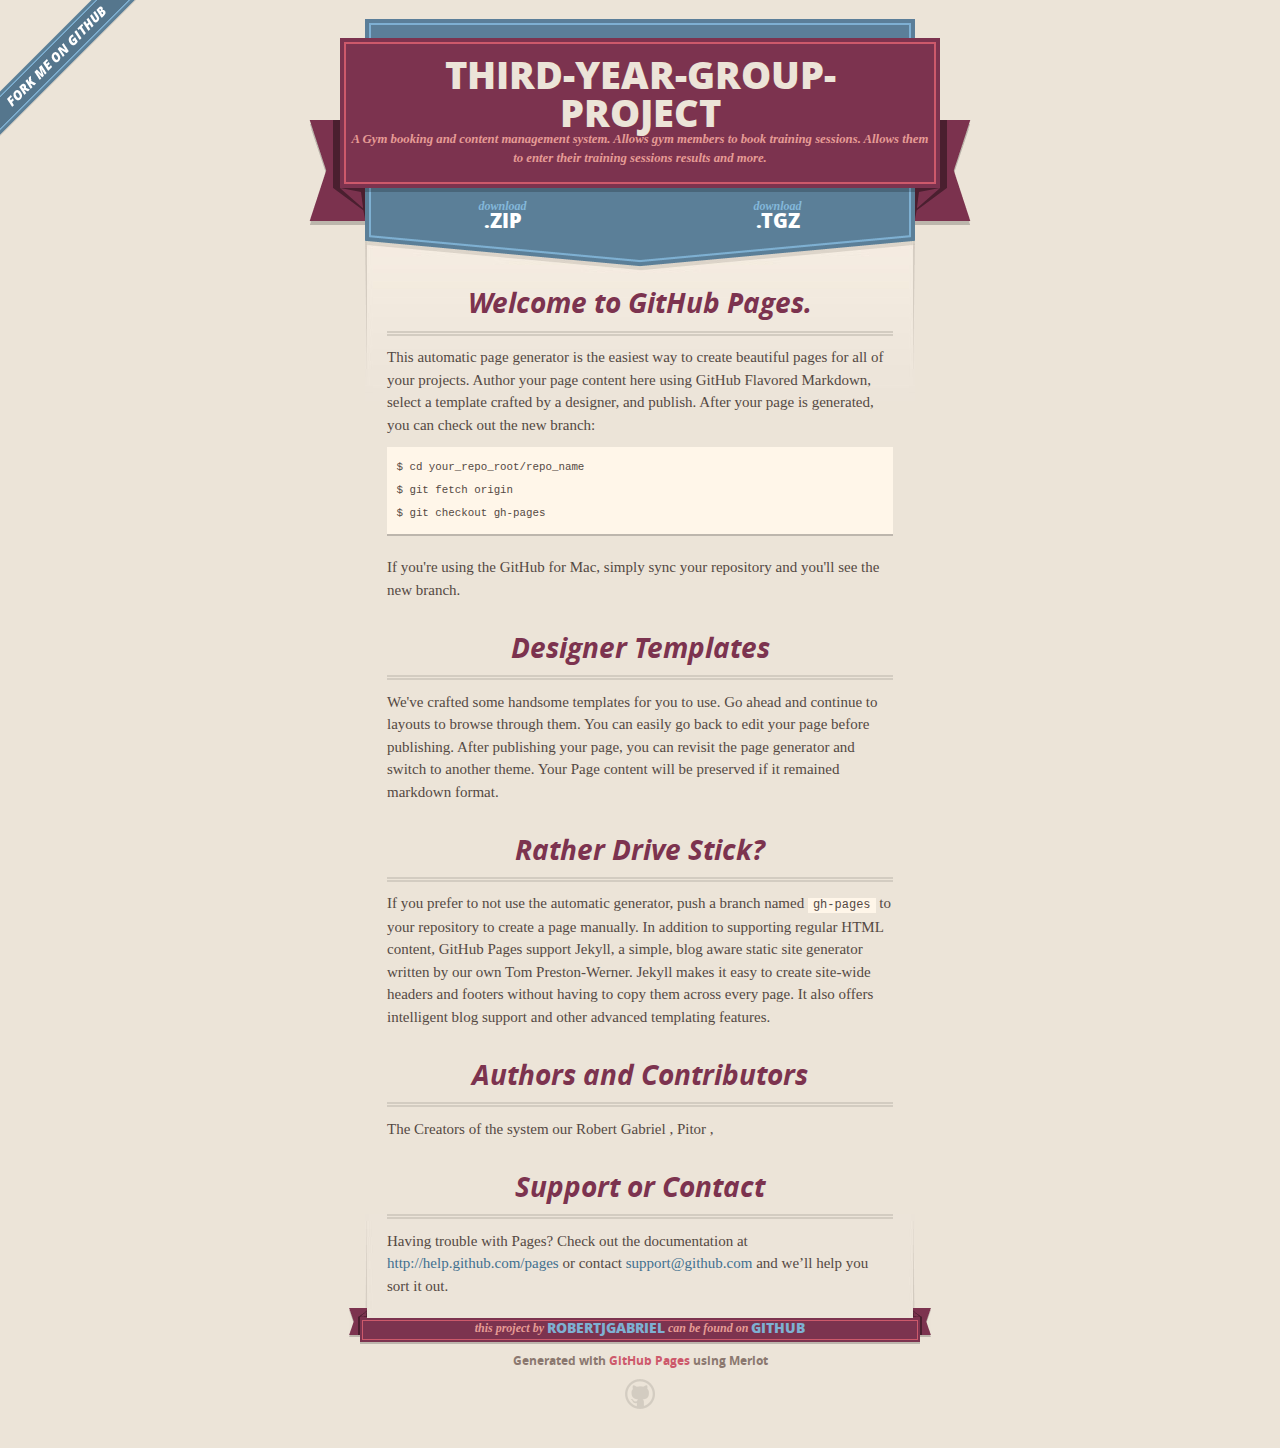
<file: index.html>
<!DOCTYPE html>
<html>
  <head>
    <meta charset='utf-8'>
    <meta http-equiv="X-UA-Compatible" content="chrome=1">
    <meta name="viewport" content="width=640">

    <link rel="stylesheet" href="stylesheets/core.css" media="screen">
    <link rel="stylesheet" href="stylesheets/mobile.css" media="handheld, only screen and (max-device-width:640px)">
    <link rel="stylesheet" href="stylesheets/pygment_trac.css">

    <script type="text/javascript" src="javascripts/modernizr.js"></script>
    <script type="text/javascript" src="https://ajax.googleapis.com/ajax/libs/jquery/1.7.1/jquery.min.js"></script>
    <script type="text/javascript" src="javascripts/headsmart.min.js"></script>
    <script type="text/javascript">
      $(document).ready(function () {
        $('#main_content').headsmart()
      })
    </script>
    <title>Third-year-group-project by RobertJGabriel</title>
  </head>

  <body>
    <a id="forkme_banner" href="https://github.com/RobertJGabriel/Third-Year-Group-Project">View on GitHub</a>
    <div class="shell">

      <header>
        <span class="ribbon-outer">
          <span class="ribbon-inner">
            <h1>Third-year-group-project</h1>
            <h2>A Gym booking and content management system. Allows gym members to book training sessions. Allows them to enter their training sessions results and more.</h2>
          </span>
          <span class="left-tail"></span>
          <span class="right-tail"></span>
        </span>
      </header>

      <section id="downloads">
        <span class="inner">
          <a href="https://github.com/RobertJGabriel/Third-Year-Group-Project/zipball/master" class="zip"><em>download</em> .ZIP</a><a href="https://github.com/RobertJGabriel/Third-Year-Group-Project/tarball/master" class="tgz"><em>download</em> .TGZ</a>
        </span>
      </section>


      <span class="banner-fix"></span>


      <section id="main_content">
        <h3>
<a name="welcome-to-github-pages" class="anchor" href="#welcome-to-github-pages"><span class="octicon octicon-link"></span></a>Welcome to GitHub Pages.</h3>

<p>This automatic page generator is the easiest way to create beautiful pages for all of your projects. Author your page content here using GitHub Flavored Markdown, select a template crafted by a designer, and publish. After your page is generated, you can check out the new branch:</p>

<pre><code>$ cd your_repo_root/repo_name
$ git fetch origin
$ git checkout gh-pages
</code></pre>

<p>If you're using the GitHub for Mac, simply sync your repository and you'll see the new branch.</p>

<h3>
<a name="designer-templates" class="anchor" href="#designer-templates"><span class="octicon octicon-link"></span></a>Designer Templates</h3>

<p>We've crafted some handsome templates for you to use. Go ahead and continue to layouts to browse through them. You can easily go back to edit your page before publishing. After publishing your page, you can revisit the page generator and switch to another theme. Your Page content will be preserved if it remained markdown format.</p>

<h3>
<a name="rather-drive-stick" class="anchor" href="#rather-drive-stick"><span class="octicon octicon-link"></span></a>Rather Drive Stick?</h3>

<p>If you prefer to not use the automatic generator, push a branch named <code>gh-pages</code> to your repository to create a page manually. In addition to supporting regular HTML content, GitHub Pages support Jekyll, a simple, blog aware static site generator written by our own Tom Preston-Werner. Jekyll makes it easy to create site-wide headers and footers without having to copy them across every page. It also offers intelligent blog support and other advanced templating features.</p>

<h3>
<a name="authors-and-contributors" class="anchor" href="#authors-and-contributors"><span class="octicon octicon-link"></span></a>Authors and Contributors</h3>

<p>The Creators of the system our Robert Gabriel , Pitor ,</p>

<h3>
<a name="support-or-contact" class="anchor" href="#support-or-contact"><span class="octicon octicon-link"></span></a>Support or Contact</h3>

<p>Having trouble with Pages? Check out the documentation at <a href="http://help.github.com/pages">http://help.github.com/pages</a> or contact <a href="mailto:support@github.com">support@github.com</a> and we’ll help you sort it out.</p>
      </section>

      <footer>
        <span class="ribbon-outer">
          <span class="ribbon-inner">
            <p>this project by <a href="https://github.com/RobertJGabriel">RobertJGabriel</a> can be found on <a href="https://github.com/RobertJGabriel/Third-Year-Group-Project">GitHub</a></p>
          </span>
          <span class="left-tail"></span>
          <span class="right-tail"></span>
        </span>
        <p>Generated with <a href="http://pages.github.com">GitHub Pages</a> using Merlot</p>
        <span class="octocat"></span>
      </footer>

    </div>

    
  </body>
</html>
</file>
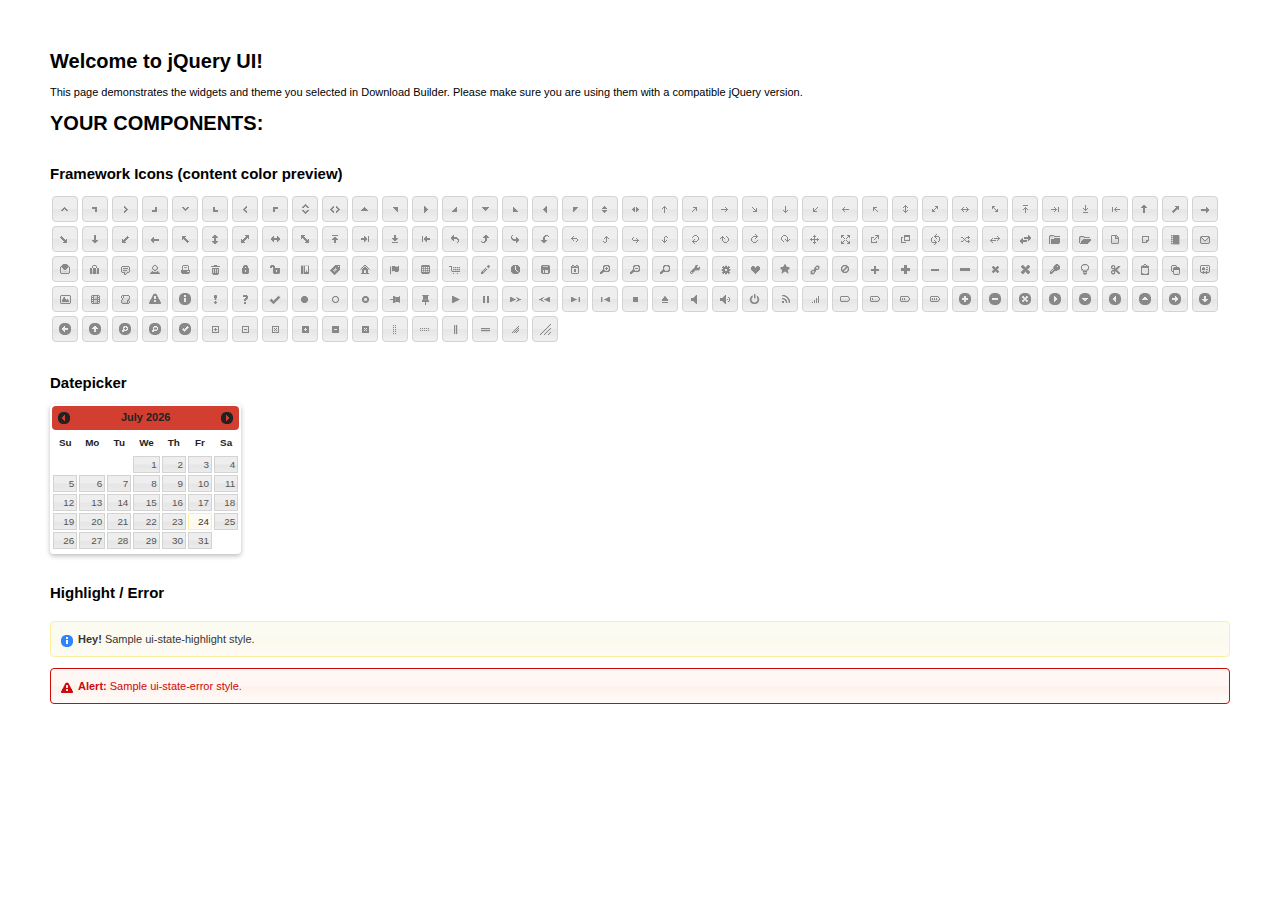
<file: assests/javascript/jqueryui/index.html>
<!doctype html>
<html lang="us">
<head>
	<meta charset="utf-8">
	<title>jQuery UI Example Page</title>
	<link href="jquery-ui.css" rel="stylesheet">
	<style>
	body{
		font: 62.5% "Trebuchet MS", sans-serif;
		margin: 50px;
	}
	.demoHeaders {
		margin-top: 2em;
	}
	#dialog-link {
		padding: .4em 1em .4em 20px;
		text-decoration: none;
		position: relative;
	}
	#dialog-link span.ui-icon {
		margin: 0 5px 0 0;
		position: absolute;
		left: .2em;
		top: 50%;
		margin-top: -8px;
	}
	#icons {
		margin: 0;
		padding: 0;
	}
	#icons li {
		margin: 2px;
		position: relative;
		padding: 4px 0;
		cursor: pointer;
		float: left;
		list-style: none;
	}
	#icons span.ui-icon {
		float: left;
		margin: 0 4px;
	}
	.fakewindowcontain .ui-widget-overlay {
		position: absolute;
	}
	select {
		width: 200px;
	}
	</style>
</head>
<body>

<h1>Welcome to jQuery UI!</h1>

<div class="ui-widget">
	<p>This page demonstrates the widgets and theme you selected in Download Builder. Please make sure you are using them with a compatible jQuery version.</p>
</div>

<h1>YOUR COMPONENTS:</h1>












<h2 class="demoHeaders">Framework Icons (content color preview)</h2>
<ul id="icons" class="ui-widget ui-helper-clearfix">
	<li class="ui-state-default ui-corner-all" title=".ui-icon-carat-1-n"><span class="ui-icon ui-icon-carat-1-n"></span></li>
	<li class="ui-state-default ui-corner-all" title=".ui-icon-carat-1-ne"><span class="ui-icon ui-icon-carat-1-ne"></span></li>
	<li class="ui-state-default ui-corner-all" title=".ui-icon-carat-1-e"><span class="ui-icon ui-icon-carat-1-e"></span></li>
	<li class="ui-state-default ui-corner-all" title=".ui-icon-carat-1-se"><span class="ui-icon ui-icon-carat-1-se"></span></li>
	<li class="ui-state-default ui-corner-all" title=".ui-icon-carat-1-s"><span class="ui-icon ui-icon-carat-1-s"></span></li>
	<li class="ui-state-default ui-corner-all" title=".ui-icon-carat-1-sw"><span class="ui-icon ui-icon-carat-1-sw"></span></li>
	<li class="ui-state-default ui-corner-all" title=".ui-icon-carat-1-w"><span class="ui-icon ui-icon-carat-1-w"></span></li>
	<li class="ui-state-default ui-corner-all" title=".ui-icon-carat-1-nw"><span class="ui-icon ui-icon-carat-1-nw"></span></li>
	<li class="ui-state-default ui-corner-all" title=".ui-icon-carat-2-n-s"><span class="ui-icon ui-icon-carat-2-n-s"></span></li>
	<li class="ui-state-default ui-corner-all" title=".ui-icon-carat-2-e-w"><span class="ui-icon ui-icon-carat-2-e-w"></span></li>
	<li class="ui-state-default ui-corner-all" title=".ui-icon-triangle-1-n"><span class="ui-icon ui-icon-triangle-1-n"></span></li>
	<li class="ui-state-default ui-corner-all" title=".ui-icon-triangle-1-ne"><span class="ui-icon ui-icon-triangle-1-ne"></span></li>
	<li class="ui-state-default ui-corner-all" title=".ui-icon-triangle-1-e"><span class="ui-icon ui-icon-triangle-1-e"></span></li>
	<li class="ui-state-default ui-corner-all" title=".ui-icon-triangle-1-se"><span class="ui-icon ui-icon-triangle-1-se"></span></li>
	<li class="ui-state-default ui-corner-all" title=".ui-icon-triangle-1-s"><span class="ui-icon ui-icon-triangle-1-s"></span></li>
	<li class="ui-state-default ui-corner-all" title=".ui-icon-triangle-1-sw"><span class="ui-icon ui-icon-triangle-1-sw"></span></li>
	<li class="ui-state-default ui-corner-all" title=".ui-icon-triangle-1-w"><span class="ui-icon ui-icon-triangle-1-w"></span></li>
	<li class="ui-state-default ui-corner-all" title=".ui-icon-triangle-1-nw"><span class="ui-icon ui-icon-triangle-1-nw"></span></li>
	<li class="ui-state-default ui-corner-all" title=".ui-icon-triangle-2-n-s"><span class="ui-icon ui-icon-triangle-2-n-s"></span></li>
	<li class="ui-state-default ui-corner-all" title=".ui-icon-triangle-2-e-w"><span class="ui-icon ui-icon-triangle-2-e-w"></span></li>
	<li class="ui-state-default ui-corner-all" title=".ui-icon-arrow-1-n"><span class="ui-icon ui-icon-arrow-1-n"></span></li>
	<li class="ui-state-default ui-corner-all" title=".ui-icon-arrow-1-ne"><span class="ui-icon ui-icon-arrow-1-ne"></span></li>
	<li class="ui-state-default ui-corner-all" title=".ui-icon-arrow-1-e"><span class="ui-icon ui-icon-arrow-1-e"></span></li>
	<li class="ui-state-default ui-corner-all" title=".ui-icon-arrow-1-se"><span class="ui-icon ui-icon-arrow-1-se"></span></li>
	<li class="ui-state-default ui-corner-all" title=".ui-icon-arrow-1-s"><span class="ui-icon ui-icon-arrow-1-s"></span></li>
	<li class="ui-state-default ui-corner-all" title=".ui-icon-arrow-1-sw"><span class="ui-icon ui-icon-arrow-1-sw"></span></li>
	<li class="ui-state-default ui-corner-all" title=".ui-icon-arrow-1-w"><span class="ui-icon ui-icon-arrow-1-w"></span></li>
	<li class="ui-state-default ui-corner-all" title=".ui-icon-arrow-1-nw"><span class="ui-icon ui-icon-arrow-1-nw"></span></li>
	<li class="ui-state-default ui-corner-all" title=".ui-icon-arrow-2-n-s"><span class="ui-icon ui-icon-arrow-2-n-s"></span></li>
	<li class="ui-state-default ui-corner-all" title=".ui-icon-arrow-2-ne-sw"><span class="ui-icon ui-icon-arrow-2-ne-sw"></span></li>
	<li class="ui-state-default ui-corner-all" title=".ui-icon-arrow-2-e-w"><span class="ui-icon ui-icon-arrow-2-e-w"></span></li>
	<li class="ui-state-default ui-corner-all" title=".ui-icon-arrow-2-se-nw"><span class="ui-icon ui-icon-arrow-2-se-nw"></span></li>
	<li class="ui-state-default ui-corner-all" title=".ui-icon-arrowstop-1-n"><span class="ui-icon ui-icon-arrowstop-1-n"></span></li>
	<li class="ui-state-default ui-corner-all" title=".ui-icon-arrowstop-1-e"><span class="ui-icon ui-icon-arrowstop-1-e"></span></li>
	<li class="ui-state-default ui-corner-all" title=".ui-icon-arrowstop-1-s"><span class="ui-icon ui-icon-arrowstop-1-s"></span></li>
	<li class="ui-state-default ui-corner-all" title=".ui-icon-arrowstop-1-w"><span class="ui-icon ui-icon-arrowstop-1-w"></span></li>
	<li class="ui-state-default ui-corner-all" title=".ui-icon-arrowthick-1-n"><span class="ui-icon ui-icon-arrowthick-1-n"></span></li>
	<li class="ui-state-default ui-corner-all" title=".ui-icon-arrowthick-1-ne"><span class="ui-icon ui-icon-arrowthick-1-ne"></span></li>
	<li class="ui-state-default ui-corner-all" title=".ui-icon-arrowthick-1-e"><span class="ui-icon ui-icon-arrowthick-1-e"></span></li>
	<li class="ui-state-default ui-corner-all" title=".ui-icon-arrowthick-1-se"><span class="ui-icon ui-icon-arrowthick-1-se"></span></li>
	<li class="ui-state-default ui-corner-all" title=".ui-icon-arrowthick-1-s"><span class="ui-icon ui-icon-arrowthick-1-s"></span></li>
	<li class="ui-state-default ui-corner-all" title=".ui-icon-arrowthick-1-sw"><span class="ui-icon ui-icon-arrowthick-1-sw"></span></li>
	<li class="ui-state-default ui-corner-all" title=".ui-icon-arrowthick-1-w"><span class="ui-icon ui-icon-arrowthick-1-w"></span></li>
	<li class="ui-state-default ui-corner-all" title=".ui-icon-arrowthick-1-nw"><span class="ui-icon ui-icon-arrowthick-1-nw"></span></li>
	<li class="ui-state-default ui-corner-all" title=".ui-icon-arrowthick-2-n-s"><span class="ui-icon ui-icon-arrowthick-2-n-s"></span></li>
	<li class="ui-state-default ui-corner-all" title=".ui-icon-arrowthick-2-ne-sw"><span class="ui-icon ui-icon-arrowthick-2-ne-sw"></span></li>
	<li class="ui-state-default ui-corner-all" title=".ui-icon-arrowthick-2-e-w"><span class="ui-icon ui-icon-arrowthick-2-e-w"></span></li>
	<li class="ui-state-default ui-corner-all" title=".ui-icon-arrowthick-2-se-nw"><span class="ui-icon ui-icon-arrowthick-2-se-nw"></span></li>
	<li class="ui-state-default ui-corner-all" title=".ui-icon-arrowthickstop-1-n"><span class="ui-icon ui-icon-arrowthickstop-1-n"></span></li>
	<li class="ui-state-default ui-corner-all" title=".ui-icon-arrowthickstop-1-e"><span class="ui-icon ui-icon-arrowthickstop-1-e"></span></li>
	<li class="ui-state-default ui-corner-all" title=".ui-icon-arrowthickstop-1-s"><span class="ui-icon ui-icon-arrowthickstop-1-s"></span></li>
	<li class="ui-state-default ui-corner-all" title=".ui-icon-arrowthickstop-1-w"><span class="ui-icon ui-icon-arrowthickstop-1-w"></span></li>
	<li class="ui-state-default ui-corner-all" title=".ui-icon-arrowreturnthick-1-w"><span class="ui-icon ui-icon-arrowreturnthick-1-w"></span></li>
	<li class="ui-state-default ui-corner-all" title=".ui-icon-arrowreturnthick-1-n"><span class="ui-icon ui-icon-arrowreturnthick-1-n"></span></li>
	<li class="ui-state-default ui-corner-all" title=".ui-icon-arrowreturnthick-1-e"><span class="ui-icon ui-icon-arrowreturnthick-1-e"></span></li>
	<li class="ui-state-default ui-corner-all" title=".ui-icon-arrowreturnthick-1-s"><span class="ui-icon ui-icon-arrowreturnthick-1-s"></span></li>
	<li class="ui-state-default ui-corner-all" title=".ui-icon-arrowreturn-1-w"><span class="ui-icon ui-icon-arrowreturn-1-w"></span></li>
	<li class="ui-state-default ui-corner-all" title=".ui-icon-arrowreturn-1-n"><span class="ui-icon ui-icon-arrowreturn-1-n"></span></li>
	<li class="ui-state-default ui-corner-all" title=".ui-icon-arrowreturn-1-e"><span class="ui-icon ui-icon-arrowreturn-1-e"></span></li>
	<li class="ui-state-default ui-corner-all" title=".ui-icon-arrowreturn-1-s"><span class="ui-icon ui-icon-arrowreturn-1-s"></span></li>
	<li class="ui-state-default ui-corner-all" title=".ui-icon-arrowrefresh-1-w"><span class="ui-icon ui-icon-arrowrefresh-1-w"></span></li>
	<li class="ui-state-default ui-corner-all" title=".ui-icon-arrowrefresh-1-n"><span class="ui-icon ui-icon-arrowrefresh-1-n"></span></li>
	<li class="ui-state-default ui-corner-all" title=".ui-icon-arrowrefresh-1-e"><span class="ui-icon ui-icon-arrowrefresh-1-e"></span></li>
	<li class="ui-state-default ui-corner-all" title=".ui-icon-arrowrefresh-1-s"><span class="ui-icon ui-icon-arrowrefresh-1-s"></span></li>
	<li class="ui-state-default ui-corner-all" title=".ui-icon-arrow-4"><span class="ui-icon ui-icon-arrow-4"></span></li>
	<li class="ui-state-default ui-corner-all" title=".ui-icon-arrow-4-diag"><span class="ui-icon ui-icon-arrow-4-diag"></span></li>
	<li class="ui-state-default ui-corner-all" title=".ui-icon-extlink"><span class="ui-icon ui-icon-extlink"></span></li>
	<li class="ui-state-default ui-corner-all" title=".ui-icon-newwin"><span class="ui-icon ui-icon-newwin"></span></li>
	<li class="ui-state-default ui-corner-all" title=".ui-icon-refresh"><span class="ui-icon ui-icon-refresh"></span></li>
	<li class="ui-state-default ui-corner-all" title=".ui-icon-shuffle"><span class="ui-icon ui-icon-shuffle"></span></li>
	<li class="ui-state-default ui-corner-all" title=".ui-icon-transfer-e-w"><span class="ui-icon ui-icon-transfer-e-w"></span></li>
	<li class="ui-state-default ui-corner-all" title=".ui-icon-transferthick-e-w"><span class="ui-icon ui-icon-transferthick-e-w"></span></li>
	<li class="ui-state-default ui-corner-all" title=".ui-icon-folder-collapsed"><span class="ui-icon ui-icon-folder-collapsed"></span></li>
	<li class="ui-state-default ui-corner-all" title=".ui-icon-folder-open"><span class="ui-icon ui-icon-folder-open"></span></li>
	<li class="ui-state-default ui-corner-all" title=".ui-icon-document"><span class="ui-icon ui-icon-document"></span></li>
	<li class="ui-state-default ui-corner-all" title=".ui-icon-document-b"><span class="ui-icon ui-icon-document-b"></span></li>
	<li class="ui-state-default ui-corner-all" title=".ui-icon-note"><span class="ui-icon ui-icon-note"></span></li>
	<li class="ui-state-default ui-corner-all" title=".ui-icon-mail-closed"><span class="ui-icon ui-icon-mail-closed"></span></li>
	<li class="ui-state-default ui-corner-all" title=".ui-icon-mail-open"><span class="ui-icon ui-icon-mail-open"></span></li>
	<li class="ui-state-default ui-corner-all" title=".ui-icon-suitcase"><span class="ui-icon ui-icon-suitcase"></span></li>
	<li class="ui-state-default ui-corner-all" title=".ui-icon-comment"><span class="ui-icon ui-icon-comment"></span></li>
	<li class="ui-state-default ui-corner-all" title=".ui-icon-person"><span class="ui-icon ui-icon-person"></span></li>
	<li class="ui-state-default ui-corner-all" title=".ui-icon-print"><span class="ui-icon ui-icon-print"></span></li>
	<li class="ui-state-default ui-corner-all" title=".ui-icon-trash"><span class="ui-icon ui-icon-trash"></span></li>
	<li class="ui-state-default ui-corner-all" title=".ui-icon-locked"><span class="ui-icon ui-icon-locked"></span></li>
	<li class="ui-state-default ui-corner-all" title=".ui-icon-unlocked"><span class="ui-icon ui-icon-unlocked"></span></li>
	<li class="ui-state-default ui-corner-all" title=".ui-icon-bookmark"><span class="ui-icon ui-icon-bookmark"></span></li>
	<li class="ui-state-default ui-corner-all" title=".ui-icon-tag"><span class="ui-icon ui-icon-tag"></span></li>
	<li class="ui-state-default ui-corner-all" title=".ui-icon-home"><span class="ui-icon ui-icon-home"></span></li>
	<li class="ui-state-default ui-corner-all" title=".ui-icon-flag"><span class="ui-icon ui-icon-flag"></span></li>
	<li class="ui-state-default ui-corner-all" title=".ui-icon-calculator"><span class="ui-icon ui-icon-calculator"></span></li>
	<li class="ui-state-default ui-corner-all" title=".ui-icon-cart"><span class="ui-icon ui-icon-cart"></span></li>
	<li class="ui-state-default ui-corner-all" title=".ui-icon-pencil"><span class="ui-icon ui-icon-pencil"></span></li>
	<li class="ui-state-default ui-corner-all" title=".ui-icon-clock"><span class="ui-icon ui-icon-clock"></span></li>
	<li class="ui-state-default ui-corner-all" title=".ui-icon-disk"><span class="ui-icon ui-icon-disk"></span></li>
	<li class="ui-state-default ui-corner-all" title=".ui-icon-calendar"><span class="ui-icon ui-icon-calendar"></span></li>
	<li class="ui-state-default ui-corner-all" title=".ui-icon-zoomin"><span class="ui-icon ui-icon-zoomin"></span></li>
	<li class="ui-state-default ui-corner-all" title=".ui-icon-zoomout"><span class="ui-icon ui-icon-zoomout"></span></li>
	<li class="ui-state-default ui-corner-all" title=".ui-icon-search"><span class="ui-icon ui-icon-search"></span></li>
	<li class="ui-state-default ui-corner-all" title=".ui-icon-wrench"><span class="ui-icon ui-icon-wrench"></span></li>
	<li class="ui-state-default ui-corner-all" title=".ui-icon-gear"><span class="ui-icon ui-icon-gear"></span></li>
	<li class="ui-state-default ui-corner-all" title=".ui-icon-heart"><span class="ui-icon ui-icon-heart"></span></li>
	<li class="ui-state-default ui-corner-all" title=".ui-icon-star"><span class="ui-icon ui-icon-star"></span></li>
	<li class="ui-state-default ui-corner-all" title=".ui-icon-link"><span class="ui-icon ui-icon-link"></span></li>
	<li class="ui-state-default ui-corner-all" title=".ui-icon-cancel"><span class="ui-icon ui-icon-cancel"></span></li>
	<li class="ui-state-default ui-corner-all" title=".ui-icon-plus"><span class="ui-icon ui-icon-plus"></span></li>
	<li class="ui-state-default ui-corner-all" title=".ui-icon-plusthick"><span class="ui-icon ui-icon-plusthick"></span></li>
	<li class="ui-state-default ui-corner-all" title=".ui-icon-minus"><span class="ui-icon ui-icon-minus"></span></li>
	<li class="ui-state-default ui-corner-all" title=".ui-icon-minusthick"><span class="ui-icon ui-icon-minusthick"></span></li>
	<li class="ui-state-default ui-corner-all" title=".ui-icon-close"><span class="ui-icon ui-icon-close"></span></li>
	<li class="ui-state-default ui-corner-all" title=".ui-icon-closethick"><span class="ui-icon ui-icon-closethick"></span></li>
	<li class="ui-state-default ui-corner-all" title=".ui-icon-key"><span class="ui-icon ui-icon-key"></span></li>
	<li class="ui-state-default ui-corner-all" title=".ui-icon-lightbulb"><span class="ui-icon ui-icon-lightbulb"></span></li>
	<li class="ui-state-default ui-corner-all" title=".ui-icon-scissors"><span class="ui-icon ui-icon-scissors"></span></li>
	<li class="ui-state-default ui-corner-all" title=".ui-icon-clipboard"><span class="ui-icon ui-icon-clipboard"></span></li>
	<li class="ui-state-default ui-corner-all" title=".ui-icon-copy"><span class="ui-icon ui-icon-copy"></span></li>
	<li class="ui-state-default ui-corner-all" title=".ui-icon-contact"><span class="ui-icon ui-icon-contact"></span></li>
	<li class="ui-state-default ui-corner-all" title=".ui-icon-image"><span class="ui-icon ui-icon-image"></span></li>
	<li class="ui-state-default ui-corner-all" title=".ui-icon-video"><span class="ui-icon ui-icon-video"></span></li>
	<li class="ui-state-default ui-corner-all" title=".ui-icon-script"><span class="ui-icon ui-icon-script"></span></li>
	<li class="ui-state-default ui-corner-all" title=".ui-icon-alert"><span class="ui-icon ui-icon-alert"></span></li>
	<li class="ui-state-default ui-corner-all" title=".ui-icon-info"><span class="ui-icon ui-icon-info"></span></li>
	<li class="ui-state-default ui-corner-all" title=".ui-icon-notice"><span class="ui-icon ui-icon-notice"></span></li>
	<li class="ui-state-default ui-corner-all" title=".ui-icon-help"><span class="ui-icon ui-icon-help"></span></li>
	<li class="ui-state-default ui-corner-all" title=".ui-icon-check"><span class="ui-icon ui-icon-check"></span></li>
	<li class="ui-state-default ui-corner-all" title=".ui-icon-bullet"><span class="ui-icon ui-icon-bullet"></span></li>
	<li class="ui-state-default ui-corner-all" title=".ui-icon-radio-off"><span class="ui-icon ui-icon-radio-off"></span></li>
	<li class="ui-state-default ui-corner-all" title=".ui-icon-radio-on"><span class="ui-icon ui-icon-radio-on"></span></li>
	<li class="ui-state-default ui-corner-all" title=".ui-icon-pin-w"><span class="ui-icon ui-icon-pin-w"></span></li>
	<li class="ui-state-default ui-corner-all" title=".ui-icon-pin-s"><span class="ui-icon ui-icon-pin-s"></span></li>
	<li class="ui-state-default ui-corner-all" title=".ui-icon-play"><span class="ui-icon ui-icon-play"></span></li>
	<li class="ui-state-default ui-corner-all" title=".ui-icon-pause"><span class="ui-icon ui-icon-pause"></span></li>
	<li class="ui-state-default ui-corner-all" title=".ui-icon-seek-next"><span class="ui-icon ui-icon-seek-next"></span></li>
	<li class="ui-state-default ui-corner-all" title=".ui-icon-seek-prev"><span class="ui-icon ui-icon-seek-prev"></span></li>
	<li class="ui-state-default ui-corner-all" title=".ui-icon-seek-end"><span class="ui-icon ui-icon-seek-end"></span></li>
	<li class="ui-state-default ui-corner-all" title=".ui-icon-seek-first"><span class="ui-icon ui-icon-seek-first"></span></li>
	<li class="ui-state-default ui-corner-all" title=".ui-icon-stop"><span class="ui-icon ui-icon-stop"></span></li>
	<li class="ui-state-default ui-corner-all" title=".ui-icon-eject"><span class="ui-icon ui-icon-eject"></span></li>
	<li class="ui-state-default ui-corner-all" title=".ui-icon-volume-off"><span class="ui-icon ui-icon-volume-off"></span></li>
	<li class="ui-state-default ui-corner-all" title=".ui-icon-volume-on"><span class="ui-icon ui-icon-volume-on"></span></li>
	<li class="ui-state-default ui-corner-all" title=".ui-icon-power"><span class="ui-icon ui-icon-power"></span></li>
	<li class="ui-state-default ui-corner-all" title=".ui-icon-signal-diag"><span class="ui-icon ui-icon-signal-diag"></span></li>
	<li class="ui-state-default ui-corner-all" title=".ui-icon-signal"><span class="ui-icon ui-icon-signal"></span></li>
	<li class="ui-state-default ui-corner-all" title=".ui-icon-battery-0"><span class="ui-icon ui-icon-battery-0"></span></li>
	<li class="ui-state-default ui-corner-all" title=".ui-icon-battery-1"><span class="ui-icon ui-icon-battery-1"></span></li>
	<li class="ui-state-default ui-corner-all" title=".ui-icon-battery-2"><span class="ui-icon ui-icon-battery-2"></span></li>
	<li class="ui-state-default ui-corner-all" title=".ui-icon-battery-3"><span class="ui-icon ui-icon-battery-3"></span></li>
	<li class="ui-state-default ui-corner-all" title=".ui-icon-circle-plus"><span class="ui-icon ui-icon-circle-plus"></span></li>
	<li class="ui-state-default ui-corner-all" title=".ui-icon-circle-minus"><span class="ui-icon ui-icon-circle-minus"></span></li>
	<li class="ui-state-default ui-corner-all" title=".ui-icon-circle-close"><span class="ui-icon ui-icon-circle-close"></span></li>
	<li class="ui-state-default ui-corner-all" title=".ui-icon-circle-triangle-e"><span class="ui-icon ui-icon-circle-triangle-e"></span></li>
	<li class="ui-state-default ui-corner-all" title=".ui-icon-circle-triangle-s"><span class="ui-icon ui-icon-circle-triangle-s"></span></li>
	<li class="ui-state-default ui-corner-all" title=".ui-icon-circle-triangle-w"><span class="ui-icon ui-icon-circle-triangle-w"></span></li>
	<li class="ui-state-default ui-corner-all" title=".ui-icon-circle-triangle-n"><span class="ui-icon ui-icon-circle-triangle-n"></span></li>
	<li class="ui-state-default ui-corner-all" title=".ui-icon-circle-arrow-e"><span class="ui-icon ui-icon-circle-arrow-e"></span></li>
	<li class="ui-state-default ui-corner-all" title=".ui-icon-circle-arrow-s"><span class="ui-icon ui-icon-circle-arrow-s"></span></li>
	<li class="ui-state-default ui-corner-all" title=".ui-icon-circle-arrow-w"><span class="ui-icon ui-icon-circle-arrow-w"></span></li>
	<li class="ui-state-default ui-corner-all" title=".ui-icon-circle-arrow-n"><span class="ui-icon ui-icon-circle-arrow-n"></span></li>
	<li class="ui-state-default ui-corner-all" title=".ui-icon-circle-zoomin"><span class="ui-icon ui-icon-circle-zoomin"></span></li>
	<li class="ui-state-default ui-corner-all" title=".ui-icon-circle-zoomout"><span class="ui-icon ui-icon-circle-zoomout"></span></li>
	<li class="ui-state-default ui-corner-all" title=".ui-icon-circle-check"><span class="ui-icon ui-icon-circle-check"></span></li>
	<li class="ui-state-default ui-corner-all" title=".ui-icon-circlesmall-plus"><span class="ui-icon ui-icon-circlesmall-plus"></span></li>
	<li class="ui-state-default ui-corner-all" title=".ui-icon-circlesmall-minus"><span class="ui-icon ui-icon-circlesmall-minus"></span></li>
	<li class="ui-state-default ui-corner-all" title=".ui-icon-circlesmall-close"><span class="ui-icon ui-icon-circlesmall-close"></span></li>
	<li class="ui-state-default ui-corner-all" title=".ui-icon-squaresmall-plus"><span class="ui-icon ui-icon-squaresmall-plus"></span></li>
	<li class="ui-state-default ui-corner-all" title=".ui-icon-squaresmall-minus"><span class="ui-icon ui-icon-squaresmall-minus"></span></li>
	<li class="ui-state-default ui-corner-all" title=".ui-icon-squaresmall-close"><span class="ui-icon ui-icon-squaresmall-close"></span></li>
	<li class="ui-state-default ui-corner-all" title=".ui-icon-grip-dotted-vertical"><span class="ui-icon ui-icon-grip-dotted-vertical"></span></li>
	<li class="ui-state-default ui-corner-all" title=".ui-icon-grip-dotted-horizontal"><span class="ui-icon ui-icon-grip-dotted-horizontal"></span></li>
	<li class="ui-state-default ui-corner-all" title=".ui-icon-grip-solid-vertical"><span class="ui-icon ui-icon-grip-solid-vertical"></span></li>
	<li class="ui-state-default ui-corner-all" title=".ui-icon-grip-solid-horizontal"><span class="ui-icon ui-icon-grip-solid-horizontal"></span></li>
	<li class="ui-state-default ui-corner-all" title=".ui-icon-gripsmall-diagonal-se"><span class="ui-icon ui-icon-gripsmall-diagonal-se"></span></li>
	<li class="ui-state-default ui-corner-all" title=".ui-icon-grip-diagonal-se"><span class="ui-icon ui-icon-grip-diagonal-se"></span></li>
</ul>




<!-- Datepicker -->
<h2 class="demoHeaders">Datepicker</h2>
<div id="datepicker"></div>












<!-- Highlight / Error -->
<h2 class="demoHeaders">Highlight / Error</h2>
<div class="ui-widget">
	<div class="ui-state-highlight ui-corner-all" style="margin-top: 20px; padding: 0 .7em;">
		<p><span class="ui-icon ui-icon-info" style="float: left; margin-right: .3em;"></span>
		<strong>Hey!</strong> Sample ui-state-highlight style.</p>
	</div>
</div>
<br>
<div class="ui-widget">
	<div class="ui-state-error ui-corner-all" style="padding: 0 .7em;">
		<p><span class="ui-icon ui-icon-alert" style="float: left; margin-right: .3em;"></span>
		<strong>Alert:</strong> Sample ui-state-error style.</p>
	</div>
</div>

<script src="external/jquery/jquery.js"></script>
<script src="jquery-ui.js"></script>
<script>











$( "#datepicker" ).datepicker({
	inline: true
});














// Hover states on the static widgets
$( "#dialog-link, #icons li" ).hover(
	function() {
		$( this ).addClass( "ui-state-hover" );
	},
	function() {
		$( this ).removeClass( "ui-state-hover" );
	}
);
</script>
</body>
</html>
</file>
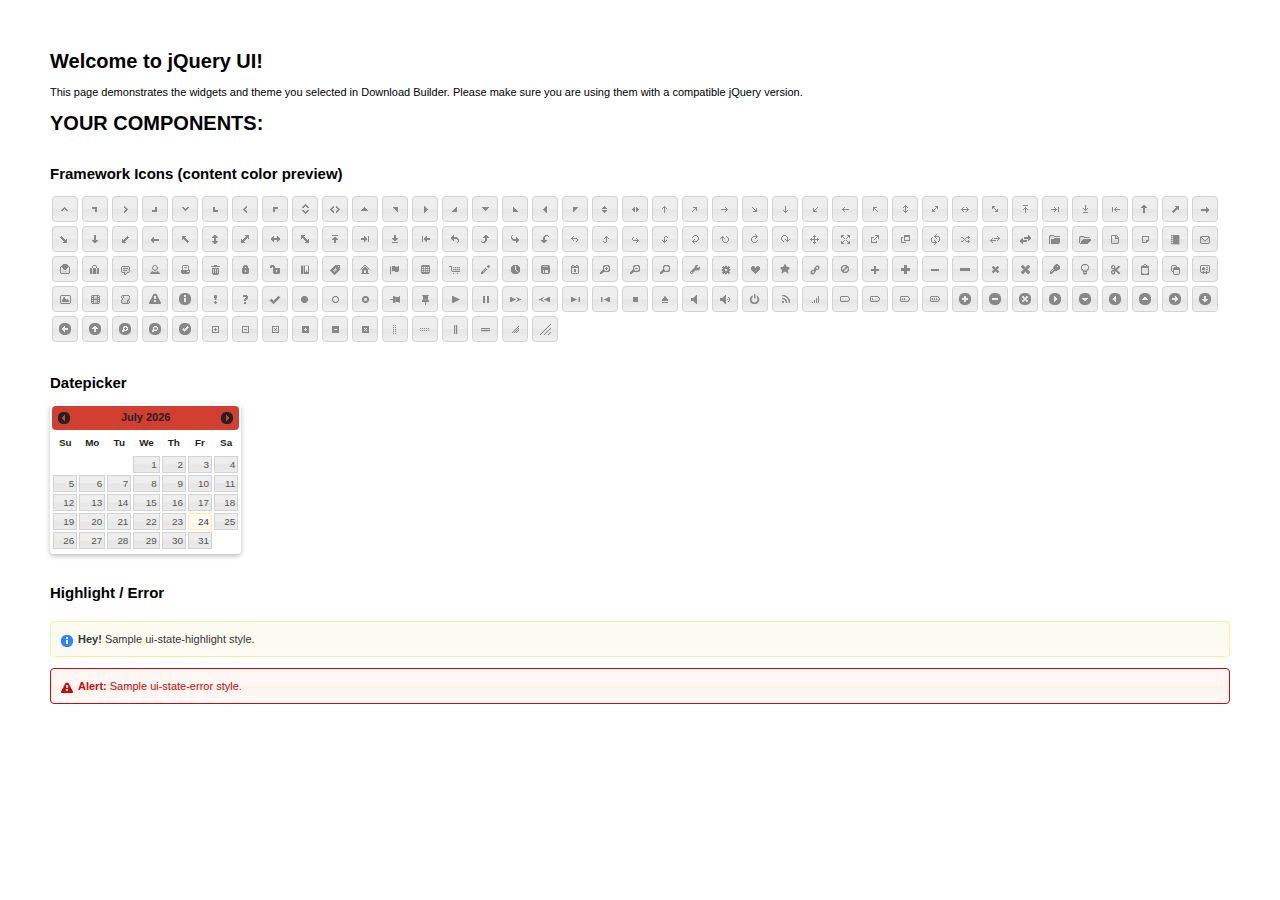
<file: assets/javascript/jqueryui/index.html>
<!doctype html>
<html lang="us">
<head>
	<meta charset="utf-8">
	<title>jQuery UI Example Page</title>
	<link href="jquery-ui.css" rel="stylesheet">
	<style>
	body{
		font: 62.5% "Trebuchet MS", sans-serif;
		margin: 50px;
	}
	.demoHeaders {
		margin-top: 2em;
	}
	#dialog-link {
		padding: .4em 1em .4em 20px;
		text-decoration: none;
		position: relative;
	}
	#dialog-link span.ui-icon {
		margin: 0 5px 0 0;
		position: absolute;
		left: .2em;
		top: 50%;
		margin-top: -8px;
	}
	#icons {
		margin: 0;
		padding: 0;
	}
	#icons li {
		margin: 2px;
		position: relative;
		padding: 4px 0;
		cursor: pointer;
		float: left;
		list-style: none;
	}
	#icons span.ui-icon {
		float: left;
		margin: 0 4px;
	}
	.fakewindowcontain .ui-widget-overlay {
		position: absolute;
	}
	select {
		width: 200px;
	}
	</style>
</head>
<body>

<h1>Welcome to jQuery UI!</h1>

<div class="ui-widget">
	<p>This page demonstrates the widgets and theme you selected in Download Builder. Please make sure you are using them with a compatible jQuery version.</p>
</div>

<h1>YOUR COMPONENTS:</h1>












<h2 class="demoHeaders">Framework Icons (content color preview)</h2>
<ul id="icons" class="ui-widget ui-helper-clearfix">
	<li class="ui-state-default ui-corner-all" title=".ui-icon-carat-1-n"><span class="ui-icon ui-icon-carat-1-n"></span></li>
	<li class="ui-state-default ui-corner-all" title=".ui-icon-carat-1-ne"><span class="ui-icon ui-icon-carat-1-ne"></span></li>
	<li class="ui-state-default ui-corner-all" title=".ui-icon-carat-1-e"><span class="ui-icon ui-icon-carat-1-e"></span></li>
	<li class="ui-state-default ui-corner-all" title=".ui-icon-carat-1-se"><span class="ui-icon ui-icon-carat-1-se"></span></li>
	<li class="ui-state-default ui-corner-all" title=".ui-icon-carat-1-s"><span class="ui-icon ui-icon-carat-1-s"></span></li>
	<li class="ui-state-default ui-corner-all" title=".ui-icon-carat-1-sw"><span class="ui-icon ui-icon-carat-1-sw"></span></li>
	<li class="ui-state-default ui-corner-all" title=".ui-icon-carat-1-w"><span class="ui-icon ui-icon-carat-1-w"></span></li>
	<li class="ui-state-default ui-corner-all" title=".ui-icon-carat-1-nw"><span class="ui-icon ui-icon-carat-1-nw"></span></li>
	<li class="ui-state-default ui-corner-all" title=".ui-icon-carat-2-n-s"><span class="ui-icon ui-icon-carat-2-n-s"></span></li>
	<li class="ui-state-default ui-corner-all" title=".ui-icon-carat-2-e-w"><span class="ui-icon ui-icon-carat-2-e-w"></span></li>
	<li class="ui-state-default ui-corner-all" title=".ui-icon-triangle-1-n"><span class="ui-icon ui-icon-triangle-1-n"></span></li>
	<li class="ui-state-default ui-corner-all" title=".ui-icon-triangle-1-ne"><span class="ui-icon ui-icon-triangle-1-ne"></span></li>
	<li class="ui-state-default ui-corner-all" title=".ui-icon-triangle-1-e"><span class="ui-icon ui-icon-triangle-1-e"></span></li>
	<li class="ui-state-default ui-corner-all" title=".ui-icon-triangle-1-se"><span class="ui-icon ui-icon-triangle-1-se"></span></li>
	<li class="ui-state-default ui-corner-all" title=".ui-icon-triangle-1-s"><span class="ui-icon ui-icon-triangle-1-s"></span></li>
	<li class="ui-state-default ui-corner-all" title=".ui-icon-triangle-1-sw"><span class="ui-icon ui-icon-triangle-1-sw"></span></li>
	<li class="ui-state-default ui-corner-all" title=".ui-icon-triangle-1-w"><span class="ui-icon ui-icon-triangle-1-w"></span></li>
	<li class="ui-state-default ui-corner-all" title=".ui-icon-triangle-1-nw"><span class="ui-icon ui-icon-triangle-1-nw"></span></li>
	<li class="ui-state-default ui-corner-all" title=".ui-icon-triangle-2-n-s"><span class="ui-icon ui-icon-triangle-2-n-s"></span></li>
	<li class="ui-state-default ui-corner-all" title=".ui-icon-triangle-2-e-w"><span class="ui-icon ui-icon-triangle-2-e-w"></span></li>
	<li class="ui-state-default ui-corner-all" title=".ui-icon-arrow-1-n"><span class="ui-icon ui-icon-arrow-1-n"></span></li>
	<li class="ui-state-default ui-corner-all" title=".ui-icon-arrow-1-ne"><span class="ui-icon ui-icon-arrow-1-ne"></span></li>
	<li class="ui-state-default ui-corner-all" title=".ui-icon-arrow-1-e"><span class="ui-icon ui-icon-arrow-1-e"></span></li>
	<li class="ui-state-default ui-corner-all" title=".ui-icon-arrow-1-se"><span class="ui-icon ui-icon-arrow-1-se"></span></li>
	<li class="ui-state-default ui-corner-all" title=".ui-icon-arrow-1-s"><span class="ui-icon ui-icon-arrow-1-s"></span></li>
	<li class="ui-state-default ui-corner-all" title=".ui-icon-arrow-1-sw"><span class="ui-icon ui-icon-arrow-1-sw"></span></li>
	<li class="ui-state-default ui-corner-all" title=".ui-icon-arrow-1-w"><span class="ui-icon ui-icon-arrow-1-w"></span></li>
	<li class="ui-state-default ui-corner-all" title=".ui-icon-arrow-1-nw"><span class="ui-icon ui-icon-arrow-1-nw"></span></li>
	<li class="ui-state-default ui-corner-all" title=".ui-icon-arrow-2-n-s"><span class="ui-icon ui-icon-arrow-2-n-s"></span></li>
	<li class="ui-state-default ui-corner-all" title=".ui-icon-arrow-2-ne-sw"><span class="ui-icon ui-icon-arrow-2-ne-sw"></span></li>
	<li class="ui-state-default ui-corner-all" title=".ui-icon-arrow-2-e-w"><span class="ui-icon ui-icon-arrow-2-e-w"></span></li>
	<li class="ui-state-default ui-corner-all" title=".ui-icon-arrow-2-se-nw"><span class="ui-icon ui-icon-arrow-2-se-nw"></span></li>
	<li class="ui-state-default ui-corner-all" title=".ui-icon-arrowstop-1-n"><span class="ui-icon ui-icon-arrowstop-1-n"></span></li>
	<li class="ui-state-default ui-corner-all" title=".ui-icon-arrowstop-1-e"><span class="ui-icon ui-icon-arrowstop-1-e"></span></li>
	<li class="ui-state-default ui-corner-all" title=".ui-icon-arrowstop-1-s"><span class="ui-icon ui-icon-arrowstop-1-s"></span></li>
	<li class="ui-state-default ui-corner-all" title=".ui-icon-arrowstop-1-w"><span class="ui-icon ui-icon-arrowstop-1-w"></span></li>
	<li class="ui-state-default ui-corner-all" title=".ui-icon-arrowthick-1-n"><span class="ui-icon ui-icon-arrowthick-1-n"></span></li>
	<li class="ui-state-default ui-corner-all" title=".ui-icon-arrowthick-1-ne"><span class="ui-icon ui-icon-arrowthick-1-ne"></span></li>
	<li class="ui-state-default ui-corner-all" title=".ui-icon-arrowthick-1-e"><span class="ui-icon ui-icon-arrowthick-1-e"></span></li>
	<li class="ui-state-default ui-corner-all" title=".ui-icon-arrowthick-1-se"><span class="ui-icon ui-icon-arrowthick-1-se"></span></li>
	<li class="ui-state-default ui-corner-all" title=".ui-icon-arrowthick-1-s"><span class="ui-icon ui-icon-arrowthick-1-s"></span></li>
	<li class="ui-state-default ui-corner-all" title=".ui-icon-arrowthick-1-sw"><span class="ui-icon ui-icon-arrowthick-1-sw"></span></li>
	<li class="ui-state-default ui-corner-all" title=".ui-icon-arrowthick-1-w"><span class="ui-icon ui-icon-arrowthick-1-w"></span></li>
	<li class="ui-state-default ui-corner-all" title=".ui-icon-arrowthick-1-nw"><span class="ui-icon ui-icon-arrowthick-1-nw"></span></li>
	<li class="ui-state-default ui-corner-all" title=".ui-icon-arrowthick-2-n-s"><span class="ui-icon ui-icon-arrowthick-2-n-s"></span></li>
	<li class="ui-state-default ui-corner-all" title=".ui-icon-arrowthick-2-ne-sw"><span class="ui-icon ui-icon-arrowthick-2-ne-sw"></span></li>
	<li class="ui-state-default ui-corner-all" title=".ui-icon-arrowthick-2-e-w"><span class="ui-icon ui-icon-arrowthick-2-e-w"></span></li>
	<li class="ui-state-default ui-corner-all" title=".ui-icon-arrowthick-2-se-nw"><span class="ui-icon ui-icon-arrowthick-2-se-nw"></span></li>
	<li class="ui-state-default ui-corner-all" title=".ui-icon-arrowthickstop-1-n"><span class="ui-icon ui-icon-arrowthickstop-1-n"></span></li>
	<li class="ui-state-default ui-corner-all" title=".ui-icon-arrowthickstop-1-e"><span class="ui-icon ui-icon-arrowthickstop-1-e"></span></li>
	<li class="ui-state-default ui-corner-all" title=".ui-icon-arrowthickstop-1-s"><span class="ui-icon ui-icon-arrowthickstop-1-s"></span></li>
	<li class="ui-state-default ui-corner-all" title=".ui-icon-arrowthickstop-1-w"><span class="ui-icon ui-icon-arrowthickstop-1-w"></span></li>
	<li class="ui-state-default ui-corner-all" title=".ui-icon-arrowreturnthick-1-w"><span class="ui-icon ui-icon-arrowreturnthick-1-w"></span></li>
	<li class="ui-state-default ui-corner-all" title=".ui-icon-arrowreturnthick-1-n"><span class="ui-icon ui-icon-arrowreturnthick-1-n"></span></li>
	<li class="ui-state-default ui-corner-all" title=".ui-icon-arrowreturnthick-1-e"><span class="ui-icon ui-icon-arrowreturnthick-1-e"></span></li>
	<li class="ui-state-default ui-corner-all" title=".ui-icon-arrowreturnthick-1-s"><span class="ui-icon ui-icon-arrowreturnthick-1-s"></span></li>
	<li class="ui-state-default ui-corner-all" title=".ui-icon-arrowreturn-1-w"><span class="ui-icon ui-icon-arrowreturn-1-w"></span></li>
	<li class="ui-state-default ui-corner-all" title=".ui-icon-arrowreturn-1-n"><span class="ui-icon ui-icon-arrowreturn-1-n"></span></li>
	<li class="ui-state-default ui-corner-all" title=".ui-icon-arrowreturn-1-e"><span class="ui-icon ui-icon-arrowreturn-1-e"></span></li>
	<li class="ui-state-default ui-corner-all" title=".ui-icon-arrowreturn-1-s"><span class="ui-icon ui-icon-arrowreturn-1-s"></span></li>
	<li class="ui-state-default ui-corner-all" title=".ui-icon-arrowrefresh-1-w"><span class="ui-icon ui-icon-arrowrefresh-1-w"></span></li>
	<li class="ui-state-default ui-corner-all" title=".ui-icon-arrowrefresh-1-n"><span class="ui-icon ui-icon-arrowrefresh-1-n"></span></li>
	<li class="ui-state-default ui-corner-all" title=".ui-icon-arrowrefresh-1-e"><span class="ui-icon ui-icon-arrowrefresh-1-e"></span></li>
	<li class="ui-state-default ui-corner-all" title=".ui-icon-arrowrefresh-1-s"><span class="ui-icon ui-icon-arrowrefresh-1-s"></span></li>
	<li class="ui-state-default ui-corner-all" title=".ui-icon-arrow-4"><span class="ui-icon ui-icon-arrow-4"></span></li>
	<li class="ui-state-default ui-corner-all" title=".ui-icon-arrow-4-diag"><span class="ui-icon ui-icon-arrow-4-diag"></span></li>
	<li class="ui-state-default ui-corner-all" title=".ui-icon-extlink"><span class="ui-icon ui-icon-extlink"></span></li>
	<li class="ui-state-default ui-corner-all" title=".ui-icon-newwin"><span class="ui-icon ui-icon-newwin"></span></li>
	<li class="ui-state-default ui-corner-all" title=".ui-icon-refresh"><span class="ui-icon ui-icon-refresh"></span></li>
	<li class="ui-state-default ui-corner-all" title=".ui-icon-shuffle"><span class="ui-icon ui-icon-shuffle"></span></li>
	<li class="ui-state-default ui-corner-all" title=".ui-icon-transfer-e-w"><span class="ui-icon ui-icon-transfer-e-w"></span></li>
	<li class="ui-state-default ui-corner-all" title=".ui-icon-transferthick-e-w"><span class="ui-icon ui-icon-transferthick-e-w"></span></li>
	<li class="ui-state-default ui-corner-all" title=".ui-icon-folder-collapsed"><span class="ui-icon ui-icon-folder-collapsed"></span></li>
	<li class="ui-state-default ui-corner-all" title=".ui-icon-folder-open"><span class="ui-icon ui-icon-folder-open"></span></li>
	<li class="ui-state-default ui-corner-all" title=".ui-icon-document"><span class="ui-icon ui-icon-document"></span></li>
	<li class="ui-state-default ui-corner-all" title=".ui-icon-document-b"><span class="ui-icon ui-icon-document-b"></span></li>
	<li class="ui-state-default ui-corner-all" title=".ui-icon-note"><span class="ui-icon ui-icon-note"></span></li>
	<li class="ui-state-default ui-corner-all" title=".ui-icon-mail-closed"><span class="ui-icon ui-icon-mail-closed"></span></li>
	<li class="ui-state-default ui-corner-all" title=".ui-icon-mail-open"><span class="ui-icon ui-icon-mail-open"></span></li>
	<li class="ui-state-default ui-corner-all" title=".ui-icon-suitcase"><span class="ui-icon ui-icon-suitcase"></span></li>
	<li class="ui-state-default ui-corner-all" title=".ui-icon-comment"><span class="ui-icon ui-icon-comment"></span></li>
	<li class="ui-state-default ui-corner-all" title=".ui-icon-person"><span class="ui-icon ui-icon-person"></span></li>
	<li class="ui-state-default ui-corner-all" title=".ui-icon-print"><span class="ui-icon ui-icon-print"></span></li>
	<li class="ui-state-default ui-corner-all" title=".ui-icon-trash"><span class="ui-icon ui-icon-trash"></span></li>
	<li class="ui-state-default ui-corner-all" title=".ui-icon-locked"><span class="ui-icon ui-icon-locked"></span></li>
	<li class="ui-state-default ui-corner-all" title=".ui-icon-unlocked"><span class="ui-icon ui-icon-unlocked"></span></li>
	<li class="ui-state-default ui-corner-all" title=".ui-icon-bookmark"><span class="ui-icon ui-icon-bookmark"></span></li>
	<li class="ui-state-default ui-corner-all" title=".ui-icon-tag"><span class="ui-icon ui-icon-tag"></span></li>
	<li class="ui-state-default ui-corner-all" title=".ui-icon-home"><span class="ui-icon ui-icon-home"></span></li>
	<li class="ui-state-default ui-corner-all" title=".ui-icon-flag"><span class="ui-icon ui-icon-flag"></span></li>
	<li class="ui-state-default ui-corner-all" title=".ui-icon-calculator"><span class="ui-icon ui-icon-calculator"></span></li>
	<li class="ui-state-default ui-corner-all" title=".ui-icon-cart"><span class="ui-icon ui-icon-cart"></span></li>
	<li class="ui-state-default ui-corner-all" title=".ui-icon-pencil"><span class="ui-icon ui-icon-pencil"></span></li>
	<li class="ui-state-default ui-corner-all" title=".ui-icon-clock"><span class="ui-icon ui-icon-clock"></span></li>
	<li class="ui-state-default ui-corner-all" title=".ui-icon-disk"><span class="ui-icon ui-icon-disk"></span></li>
	<li class="ui-state-default ui-corner-all" title=".ui-icon-calendar"><span class="ui-icon ui-icon-calendar"></span></li>
	<li class="ui-state-default ui-corner-all" title=".ui-icon-zoomin"><span class="ui-icon ui-icon-zoomin"></span></li>
	<li class="ui-state-default ui-corner-all" title=".ui-icon-zoomout"><span class="ui-icon ui-icon-zoomout"></span></li>
	<li class="ui-state-default ui-corner-all" title=".ui-icon-search"><span class="ui-icon ui-icon-search"></span></li>
	<li class="ui-state-default ui-corner-all" title=".ui-icon-wrench"><span class="ui-icon ui-icon-wrench"></span></li>
	<li class="ui-state-default ui-corner-all" title=".ui-icon-gear"><span class="ui-icon ui-icon-gear"></span></li>
	<li class="ui-state-default ui-corner-all" title=".ui-icon-heart"><span class="ui-icon ui-icon-heart"></span></li>
	<li class="ui-state-default ui-corner-all" title=".ui-icon-star"><span class="ui-icon ui-icon-star"></span></li>
	<li class="ui-state-default ui-corner-all" title=".ui-icon-link"><span class="ui-icon ui-icon-link"></span></li>
	<li class="ui-state-default ui-corner-all" title=".ui-icon-cancel"><span class="ui-icon ui-icon-cancel"></span></li>
	<li class="ui-state-default ui-corner-all" title=".ui-icon-plus"><span class="ui-icon ui-icon-plus"></span></li>
	<li class="ui-state-default ui-corner-all" title=".ui-icon-plusthick"><span class="ui-icon ui-icon-plusthick"></span></li>
	<li class="ui-state-default ui-corner-all" title=".ui-icon-minus"><span class="ui-icon ui-icon-minus"></span></li>
	<li class="ui-state-default ui-corner-all" title=".ui-icon-minusthick"><span class="ui-icon ui-icon-minusthick"></span></li>
	<li class="ui-state-default ui-corner-all" title=".ui-icon-close"><span class="ui-icon ui-icon-close"></span></li>
	<li class="ui-state-default ui-corner-all" title=".ui-icon-closethick"><span class="ui-icon ui-icon-closethick"></span></li>
	<li class="ui-state-default ui-corner-all" title=".ui-icon-key"><span class="ui-icon ui-icon-key"></span></li>
	<li class="ui-state-default ui-corner-all" title=".ui-icon-lightbulb"><span class="ui-icon ui-icon-lightbulb"></span></li>
	<li class="ui-state-default ui-corner-all" title=".ui-icon-scissors"><span class="ui-icon ui-icon-scissors"></span></li>
	<li class="ui-state-default ui-corner-all" title=".ui-icon-clipboard"><span class="ui-icon ui-icon-clipboard"></span></li>
	<li class="ui-state-default ui-corner-all" title=".ui-icon-copy"><span class="ui-icon ui-icon-copy"></span></li>
	<li class="ui-state-default ui-corner-all" title=".ui-icon-contact"><span class="ui-icon ui-icon-contact"></span></li>
	<li class="ui-state-default ui-corner-all" title=".ui-icon-image"><span class="ui-icon ui-icon-image"></span></li>
	<li class="ui-state-default ui-corner-all" title=".ui-icon-video"><span class="ui-icon ui-icon-video"></span></li>
	<li class="ui-state-default ui-corner-all" title=".ui-icon-script"><span class="ui-icon ui-icon-script"></span></li>
	<li class="ui-state-default ui-corner-all" title=".ui-icon-alert"><span class="ui-icon ui-icon-alert"></span></li>
	<li class="ui-state-default ui-corner-all" title=".ui-icon-info"><span class="ui-icon ui-icon-info"></span></li>
	<li class="ui-state-default ui-corner-all" title=".ui-icon-notice"><span class="ui-icon ui-icon-notice"></span></li>
	<li class="ui-state-default ui-corner-all" title=".ui-icon-help"><span class="ui-icon ui-icon-help"></span></li>
	<li class="ui-state-default ui-corner-all" title=".ui-icon-check"><span class="ui-icon ui-icon-check"></span></li>
	<li class="ui-state-default ui-corner-all" title=".ui-icon-bullet"><span class="ui-icon ui-icon-bullet"></span></li>
	<li class="ui-state-default ui-corner-all" title=".ui-icon-radio-off"><span class="ui-icon ui-icon-radio-off"></span></li>
	<li class="ui-state-default ui-corner-all" title=".ui-icon-radio-on"><span class="ui-icon ui-icon-radio-on"></span></li>
	<li class="ui-state-default ui-corner-all" title=".ui-icon-pin-w"><span class="ui-icon ui-icon-pin-w"></span></li>
	<li class="ui-state-default ui-corner-all" title=".ui-icon-pin-s"><span class="ui-icon ui-icon-pin-s"></span></li>
	<li class="ui-state-default ui-corner-all" title=".ui-icon-play"><span class="ui-icon ui-icon-play"></span></li>
	<li class="ui-state-default ui-corner-all" title=".ui-icon-pause"><span class="ui-icon ui-icon-pause"></span></li>
	<li class="ui-state-default ui-corner-all" title=".ui-icon-seek-next"><span class="ui-icon ui-icon-seek-next"></span></li>
	<li class="ui-state-default ui-corner-all" title=".ui-icon-seek-prev"><span class="ui-icon ui-icon-seek-prev"></span></li>
	<li class="ui-state-default ui-corner-all" title=".ui-icon-seek-end"><span class="ui-icon ui-icon-seek-end"></span></li>
	<li class="ui-state-default ui-corner-all" title=".ui-icon-seek-first"><span class="ui-icon ui-icon-seek-first"></span></li>
	<li class="ui-state-default ui-corner-all" title=".ui-icon-stop"><span class="ui-icon ui-icon-stop"></span></li>
	<li class="ui-state-default ui-corner-all" title=".ui-icon-eject"><span class="ui-icon ui-icon-eject"></span></li>
	<li class="ui-state-default ui-corner-all" title=".ui-icon-volume-off"><span class="ui-icon ui-icon-volume-off"></span></li>
	<li class="ui-state-default ui-corner-all" title=".ui-icon-volume-on"><span class="ui-icon ui-icon-volume-on"></span></li>
	<li class="ui-state-default ui-corner-all" title=".ui-icon-power"><span class="ui-icon ui-icon-power"></span></li>
	<li class="ui-state-default ui-corner-all" title=".ui-icon-signal-diag"><span class="ui-icon ui-icon-signal-diag"></span></li>
	<li class="ui-state-default ui-corner-all" title=".ui-icon-signal"><span class="ui-icon ui-icon-signal"></span></li>
	<li class="ui-state-default ui-corner-all" title=".ui-icon-battery-0"><span class="ui-icon ui-icon-battery-0"></span></li>
	<li class="ui-state-default ui-corner-all" title=".ui-icon-battery-1"><span class="ui-icon ui-icon-battery-1"></span></li>
	<li class="ui-state-default ui-corner-all" title=".ui-icon-battery-2"><span class="ui-icon ui-icon-battery-2"></span></li>
	<li class="ui-state-default ui-corner-all" title=".ui-icon-battery-3"><span class="ui-icon ui-icon-battery-3"></span></li>
	<li class="ui-state-default ui-corner-all" title=".ui-icon-circle-plus"><span class="ui-icon ui-icon-circle-plus"></span></li>
	<li class="ui-state-default ui-corner-all" title=".ui-icon-circle-minus"><span class="ui-icon ui-icon-circle-minus"></span></li>
	<li class="ui-state-default ui-corner-all" title=".ui-icon-circle-close"><span class="ui-icon ui-icon-circle-close"></span></li>
	<li class="ui-state-default ui-corner-all" title=".ui-icon-circle-triangle-e"><span class="ui-icon ui-icon-circle-triangle-e"></span></li>
	<li class="ui-state-default ui-corner-all" title=".ui-icon-circle-triangle-s"><span class="ui-icon ui-icon-circle-triangle-s"></span></li>
	<li class="ui-state-default ui-corner-all" title=".ui-icon-circle-triangle-w"><span class="ui-icon ui-icon-circle-triangle-w"></span></li>
	<li class="ui-state-default ui-corner-all" title=".ui-icon-circle-triangle-n"><span class="ui-icon ui-icon-circle-triangle-n"></span></li>
	<li class="ui-state-default ui-corner-all" title=".ui-icon-circle-arrow-e"><span class="ui-icon ui-icon-circle-arrow-e"></span></li>
	<li class="ui-state-default ui-corner-all" title=".ui-icon-circle-arrow-s"><span class="ui-icon ui-icon-circle-arrow-s"></span></li>
	<li class="ui-state-default ui-corner-all" title=".ui-icon-circle-arrow-w"><span class="ui-icon ui-icon-circle-arrow-w"></span></li>
	<li class="ui-state-default ui-corner-all" title=".ui-icon-circle-arrow-n"><span class="ui-icon ui-icon-circle-arrow-n"></span></li>
	<li class="ui-state-default ui-corner-all" title=".ui-icon-circle-zoomin"><span class="ui-icon ui-icon-circle-zoomin"></span></li>
	<li class="ui-state-default ui-corner-all" title=".ui-icon-circle-zoomout"><span class="ui-icon ui-icon-circle-zoomout"></span></li>
	<li class="ui-state-default ui-corner-all" title=".ui-icon-circle-check"><span class="ui-icon ui-icon-circle-check"></span></li>
	<li class="ui-state-default ui-corner-all" title=".ui-icon-circlesmall-plus"><span class="ui-icon ui-icon-circlesmall-plus"></span></li>
	<li class="ui-state-default ui-corner-all" title=".ui-icon-circlesmall-minus"><span class="ui-icon ui-icon-circlesmall-minus"></span></li>
	<li class="ui-state-default ui-corner-all" title=".ui-icon-circlesmall-close"><span class="ui-icon ui-icon-circlesmall-close"></span></li>
	<li class="ui-state-default ui-corner-all" title=".ui-icon-squaresmall-plus"><span class="ui-icon ui-icon-squaresmall-plus"></span></li>
	<li class="ui-state-default ui-corner-all" title=".ui-icon-squaresmall-minus"><span class="ui-icon ui-icon-squaresmall-minus"></span></li>
	<li class="ui-state-default ui-corner-all" title=".ui-icon-squaresmall-close"><span class="ui-icon ui-icon-squaresmall-close"></span></li>
	<li class="ui-state-default ui-corner-all" title=".ui-icon-grip-dotted-vertical"><span class="ui-icon ui-icon-grip-dotted-vertical"></span></li>
	<li class="ui-state-default ui-corner-all" title=".ui-icon-grip-dotted-horizontal"><span class="ui-icon ui-icon-grip-dotted-horizontal"></span></li>
	<li class="ui-state-default ui-corner-all" title=".ui-icon-grip-solid-vertical"><span class="ui-icon ui-icon-grip-solid-vertical"></span></li>
	<li class="ui-state-default ui-corner-all" title=".ui-icon-grip-solid-horizontal"><span class="ui-icon ui-icon-grip-solid-horizontal"></span></li>
	<li class="ui-state-default ui-corner-all" title=".ui-icon-gripsmall-diagonal-se"><span class="ui-icon ui-icon-gripsmall-diagonal-se"></span></li>
	<li class="ui-state-default ui-corner-all" title=".ui-icon-grip-diagonal-se"><span class="ui-icon ui-icon-grip-diagonal-se"></span></li>
</ul>




<!-- Datepicker -->
<h2 class="demoHeaders">Datepicker</h2>
<div id="datepicker"></div>












<!-- Highlight / Error -->
<h2 class="demoHeaders">Highlight / Error</h2>
<div class="ui-widget">
	<div class="ui-state-highlight ui-corner-all" style="margin-top: 20px; padding: 0 .7em;">
		<p><span class="ui-icon ui-icon-info" style="float: left; margin-right: .3em;"></span>
		<strong>Hey!</strong> Sample ui-state-highlight style.</p>
	</div>
</div>
<br>
<div class="ui-widget">
	<div class="ui-state-error ui-corner-all" style="padding: 0 .7em;">
		<p><span class="ui-icon ui-icon-alert" style="float: left; margin-right: .3em;"></span>
		<strong>Alert:</strong> Sample ui-state-error style.</p>
	</div>
</div>

<script src="external/jquery/jquery.js"></script>
<script src="jquery-ui.js"></script>
<script>











$( "#datepicker" ).datepicker({
	inline: true
});














// Hover states on the static widgets
$( "#dialog-link, #icons li" ).hover(
	function() {
		$( this ).addClass( "ui-state-hover" );
	},
	function() {
		$( this ).removeClass( "ui-state-hover" );
	}
);
</script>
</body>
</html>
</file>
<file: stylesheets/core.css>
@import url("screen.css");
@import url("non-screen.css") handheld;
@import url("non-screen.css") only screen and (max-device-width:640px);
</file>
<file: stylesheets/mobile.css>
/* Generated by Font Squirrel (http://www.fontsquirrel.com) on February 9, 2012 */


@font-face {
  font-family: 'Open Sans';
  src: url('../fonts/opensans-regular-webfont.eot');
  src: url('../fonts/opensans-regular-webfont.eot?#iefix') format('embedded-opentype'),
       url('../fonts/opensans-regular-webfont.woff') format('woff'),
       url('../fonts/opensans-regular-webfont.ttf') format('truetype'),
       url('../fonts/opensans-regular-webfont.svg#OpenSansRegular') format('svg');
  font-weight: normal;
  font-style: normal;
}

@font-face {
  font-family: 'Open Sans';
  src: url('../fonts/opensans-italic-webfont.eot');
  src: url('../fonts/opensans-italic-webfont.eot?#iefix') format('embedded-opentype'),
       url('../fonts/opensans-italic-webfont.woff') format('woff'),
       url('../fonts/opensans-italic-webfont.ttf') format('truetype'),
       url('../fonts/opensans-italic-webfont.svg#OpenSansItalic') format('svg');
  font-weight: normal;
  font-style: italic;
}

@font-face {
  font-family: 'Open Sans';
  src: url('../fonts/opensans-bold-webfont.eot');
  src: url('../fonts/opensans-bold-webfont.eot?#iefix') format('embedded-opentype'),
       url('../fonts/opensans-bold-webfont.woff') format('woff'),
       url('../fonts/opensans-bold-webfont.ttf') format('truetype'),
       url('../fonts/opensans-bold-webfont.svg#OpenSansBold') format('svg');
  font-weight: bold;
  font-style: normal;
}

@font-face {
  font-family: 'Open Sans';
  src: url('../fonts/opensans-bolditalic-webfont.eot');
  src: url('../fonts/opensans-bolditalic-webfont.eot?#iefix') format('embedded-opentype'),
       url('../fonts/opensans-bolditalic-webfont.woff') format('woff'),
       url('../fonts/opensans-bolditalic-webfont.ttf') format('truetype'),
       url('../fonts/opensans-bolditalic-webfont.svg#OpenSansBoldItalic') format('svg');
  font-weight: bold;
  font-style: italic;
}

@font-face {
  font-family: 'Open Sans';
  src: url('../fonts/opensans-extrabold-webfont.eot');
  src: url('../fonts/opensans-extrabold-webfont.eot?#iefix') format('embedded-opentype'),
       url('../fonts/opensans-extrabold-webfont.woff') format('woff'),
       url('../fonts/opensans-extrabold-webfont.ttf') format('truetype'),
       url('../fonts/opensans-extrabold-webfont.svg#OpenSansExtrabold') format('svg');
  font-weight: bolder;
  font-style: normal;
}


/* http://meyerweb.com/eric/tools/css/reset/ 
   v2.0 | 20110126
   License: none (public domain)
*/

html, body, div, span, applet, object, iframe,
h1, h2, h3, h4, h5, h6, p, blockquote, pre,
a, abbr, acronym, address, big, cite, code,
del, dfn, em, img, ins, kbd, q, s, samp,
small, strike, strong, sub, sup, tt, var,
b, u, i, center,
dl, dt, dd, ol, ul, li,
fieldset, form, label, legend,
table, caption, tbody, tfoot, thead, tr, th, td,
article, aside, canvas, details, embed, 
figure, figcaption, footer, header, hgroup, 
menu, nav, output, ruby, section, summary,
time, mark, audio, video {
  margin: 0;
  padding: 0;
  border: 0;
  font-size: 100%;
  font: inherit;
  vertical-align: baseline;
}
/* HTML5 display-role reset for older browsers */
article, aside, details, figcaption, figure, 
footer, header, hgroup, menu, nav, section {
  display: block;
}
body {
  line-height: 1;
}
ol, ul {
  list-style: none;
}
blockquote, q {
  quotes: none;
}
blockquote:before, blockquote:after,
q:before, q:after {
  content: '';
  content: none;
}
table {
  border-collapse: collapse;
  border-spacing: 0;
}

header, footer, section {
  display: block;
  position: relative;
}

/* STYLES */

div.shell {
  display: block;
  width: 640px;
  margin: 0 auto;
}

a#forkme_banner {
  display: none;
}

/* header */

header {
  position: relative;
  z-index: 2;
  margin: 0;
  max-width: 640px;
  top: 51px;
}

header span.ribbon-inner {
  position: relative;
  display: block;
  background-color: #cd596b;
  border: 8px solid #7c334f;
  padding: 6px;
  z-index: 1;
}

header span.left-tail, header span.right-tail {
  position: relative;
  display: block;
  width: 19px;
  height: 10px;
  background: transparent url(../images/ribbon-tail-sprite-2x.png) 0 0 no-repeat;
  position: absolute;
  bottom: -10px;
  z-index: 0;
}

header span.left-tail {
  background-position: 0 0;
  left: 0;
}

header span.right-tail {
  background-position: -19px 0;
  right: 0;
}

header h1 {
  background-color: #7c334f;
  font-size: 2em;
  font-weight: bolder;
  font-style: normal;
  text-transform: uppercase;
  color: #ece4d8;
  text-align: center;
  line-height:1;  
  padding: 14px 20px 0;
}

header h2 {
  background-color: #7c334f;
  font: bold italic .85em/1.5 Georgia, Times, “Times New Roman”, serif;
  color: #e69b95;
  padding-bottom: 14px;
  margin-top: -3px;
  text-align: center;
}

section#downloads {
  position: relative;
  display: block;
  height: 171px;
  width: 602px;
  padding-bottom: 150px;
  margin: 51px auto -250px;
  z-index: 1;
  background: transparent url(../images/shield.png) center 0 no-repeat;
}

section#downloads a {
  display: none;
}

span.banner-fix {
  background: transparent url(../images/shield-fallback.png) center top no-repeat;
  display: block;
  height: 31px;
  position: absolute;
  width: 640px;
  top: 20px;

}

section#main_content {
  z-index: 2;
  padding: 20px 40px 0;
  min-height:185px;
}

/* footer */

footer {
  background: none;
  padding-top: 104px;
  margin: -94px auto 40px;
  max-width:640px;
  text-align: center;
}

footer span.ribbon-outer {
  display: block;
  position: relative;
  border-bottom: 2px solid #bdb6ad;
}

footer span.ribbon-inner {
  position: relative;
  display: block;
  background-color: #cd596b;
  border: 8px solid #7c334f;
  padding: 6px;
  z-index: 1;
}

footer p {
  font-family: 'Open Sans', sans-serif;
  font-weight: bold;
  font-size: .6em;
  color: #8b786f;
}

footer a {
  color: #cd596b;
}

footer span.ribbon-inner p {
  background-color: #7c334f;
  margin: 0;
  color: #e69b95;
  font: bold italic 22px/1 Georgia, Times, “Times New Roman”, serif;
  height: auto;
  line-height: 1.1;
  padding: 20px 0px 10px;
}

footer span.ribbon-inner a {
  display: block;
  position: relative;
  bottom: 0;
  color: #7eb0d2;
  font-family: 'Open Sans', sans-serif;
  text-transform: uppercase;
  font-style: normal;
  font-weight: bolder;
  font-size: 38px;
  padding-bottom: 10px;
}

footer span.ribbon-inner a:hover {
  color: #7eb0d2;
}

footer span.left-tail, footer span.right-tail {
  position: relative;
  display: block;
  width: 23px;
  height: 126px;
  background: transparent url(../images/small-ribbon-tail-sprite-2x.png) 0 0 no-repeat;
  position: absolute;
  top: -126px;
  z-index: 0;
}

footer span.left-tail {
  background-position: 0 0;
  left: 0;
}

footer span.right-tail {
  background-position: -23px 0;
  right: 0;
}

footer span.octocat {
  background: transparent url(../images/octocat-2x.png) 0 0 no-repeat;
  display: block;
  width: 60px;
  height: 60px;
  margin: 20px auto 0;}

/* content */

body {
  background: #ece4d8;
  font: normal normal 30px/1.5 Georgia, Palatino,” Palatino Linotype”, Times, “Times New Roman”, serif;
  color: #544943;
  -webkit-font-smoothing: antialiased;
}

a, a:hover {
  color: #417090;
}

a {
  text-decoration: none;
}

a:hover {
  text-decoration: underline;
}

h1,h2,h3,h4,h5,h6 {
  font-family: 'Open Sans', sans-serif;
  font-weight: bold;
}

p {
  margin: .7em 0 0;
}

strong {
  font-weight: bold;
}

em {
  font-style: italic;
}

ol {
  margin: .7em 0;
  list-style-type: decimal;
  padding-left: 1.35em;
}

ul {
  margin: .7em 0;
  padding-left: 1.35em;
}

ul li {
  padding-left: 20px;
  background: transparent url(../images/chevron-2x.png) left 15px no-repeat;
}

blockquote {
  font-family: 'Open Sans', sans-serif;
  margin: 20px 0;
  color: #8b786f;
  padding-left: 1.35em;
  background: transparent url('../images/blockquote-gfx-2x.png') 0 8px no-repeat;
}

img {
  -webkit-box-shadow: 0px 4px 0px #bdb6ad;
  -moz-box-shadow: 0px 4px 0px #bdb6ad;
  box-shadow: 0px 4px 0px #bdb6ad;
  border: 4px solid #fff6e9;
  max-width: 556px;
}

hr {
  border: none;
  outline: none;
  height: 42px;
  background: transparent url('../images/hr-2x.jpg') center center repeat-x;
  margin: 0 0 20px;
}

code {
  background: #fff6e9;
  font: normal normal .9em/1.7 "Lucida Sans Typewriter", "Lucida Console", Monaco, "Bitstream Vera Sans Mono", monospace;
  padding: 0 5px 1px;
}

pre {
  margin: 10px 0 20px;
  padding: .7em;
  background: #fff6e9;
  border-bottom: 4px solid #bdb6ad;
  font: normal normal .9em/1.7 "Lucida Sans Typewriter", "Lucida Console", Monaco, "Bitstream Vera Sans Mono", monospace;
  overflow: auto;
}

table {
  background: #fff6e9;
  display: table;
  width: 100%;
  border-collapse: separate;
  border-bottom: 4px solid #bdb6ad;
  margin: 10px 0;
}

tr {
  display: table-row;
}

th {
  display: table-cell;
  padding: 2px 10px;
  border: solid #ece4d8;
  border-width: 0 4px 4px 0;
  color: #cd596b;
  font-family: 'Open Sans', sans-serif;
  font-weight: bold;
  font-size: .85em;
}

td {
  display: table-cell;
  padding: 0 .7em;
  border: solid #ece4d8;
  border-width: 0 4px 4px 0;
}

td:last-child, th:last-child {
  border-right: none;
}

tr:last-child td {
  border-bottom: none;
}

dl {
  margin: .7em 0 20px;
}

dt {
  font-family: 'Open Sans', sans-serif;
  font-weight: bold;
}

dd {
  padding-left: 1.35em;
}

dd p:first-child {
  margin-top: 0;
}

/* Content based headers */

#main_content > .header-level-1:first-child,
#main_content > .header-level-2:first-child,
#main_content > .header-level-3:first-child,
#main_content > .header-level-4:first-child,
#main_content > .header-level-5:first-child,
#main_content > .header-level-6:first-child {
  margin-top: 0;
}

.header-level-1 {
  font-size: 1.85em;
  border-bottom: .2em double #d3ccc1;
  color: #7c334f;
  text-align: center;
  font-style: italic;
  margin: 1.1em 0 .38em;
  line-height: 1.2;
  padding-bottom: 10px
}

.header-level-2 {
  font-size: 1.58em;
  color: #7c334f;
  margin: .95em 0 .5em;
  border-bottom: .1em solid #D3CCC1;
  line-height: 1.2;
  padding-bottom: 10px
}

.header-level-3 {
  margin: 20px 0 10px;
  font-size: 1.45em;
}

.header-level-4 {
  margin: .6em 0;
  font-size: 1.2em;
  color: #cd596b;
}

.header-level-5 {
  margin: .7em 0;
  font-size: 1em;
  color: #8b786f;
}

.header-level-6 {
  margin: .8em 0;
  font-size: .85em;
  font-style: italic;
}
</file>
<file: stylesheets/pygment_trac.css>
.highlight  { background: #ffffff; }
.highlight .c { color: #999988; font-style: italic } /* Comment */
.highlight .err { color: #a61717; background-color: #e3d2d2 } /* Error */
.highlight .k { font-weight: bold } /* Keyword */
.highlight .o { font-weight: bold } /* Operator */
.highlight .cm { color: #999988; font-style: italic } /* Comment.Multiline */
.highlight .cp { color: #999999; font-weight: bold } /* Comment.Preproc */
.highlight .c1 { color: #999988; font-style: italic } /* Comment.Single */
.highlight .cs { color: #999999; font-weight: bold; font-style: italic } /* Comment.Special */
.highlight .gd { color: #000000; background-color: #ffdddd } /* Generic.Deleted */
.highlight .gd .x { color: #000000; background-color: #ffaaaa } /* Generic.Deleted.Specific */
.highlight .ge { font-style: italic } /* Generic.Emph */
.highlight .gr { color: #aa0000 } /* Generic.Error */
.highlight .gh { color: #999999 } /* Generic.Heading */
.highlight .gi { color: #000000; background-color: #ddffdd } /* Generic.Inserted */
.highlight .gi .x { color: #000000; background-color: #aaffaa } /* Generic.Inserted.Specific */
.highlight .go { color: #888888 } /* Generic.Output */
.highlight .gp { color: #555555 } /* Generic.Prompt */
.highlight .gs { font-weight: bold } /* Generic.Strong */
.highlight .gu { color: #800080; font-weight: bold; } /* Generic.Subheading */
.highlight .gt { color: #aa0000 } /* Generic.Traceback */
.highlight .kc { font-weight: bold } /* Keyword.Constant */
.highlight .kd { font-weight: bold } /* Keyword.Declaration */
.highlight .kn { font-weight: bold } /* Keyword.Namespace */
.highlight .kp { font-weight: bold } /* Keyword.Pseudo */
.highlight .kr { font-weight: bold } /* Keyword.Reserved */
.highlight .kt { color: #445588; font-weight: bold } /* Keyword.Type */
.highlight .m { color: #009999 } /* Literal.Number */
.highlight .s { color: #d14 } /* Literal.String */
.highlight .na { color: #008080 } /* Name.Attribute */
.highlight .nb { color: #0086B3 } /* Name.Builtin */
.highlight .nc { color: #445588; font-weight: bold } /* Name.Class */
.highlight .no { color: #008080 } /* Name.Constant */
.highlight .ni { color: #800080 } /* Name.Entity */
.highlight .ne { color: #990000; font-weight: bold } /* Name.Exception */
.highlight .nf { color: #990000; font-weight: bold } /* Name.Function */
.highlight .nn { color: #555555 } /* Name.Namespace */
.highlight .nt { color: #000080 } /* Name.Tag */
.highlight .nv { color: #008080 } /* Name.Variable */
.highlight .ow { font-weight: bold } /* Operator.Word */
.highlight .w { color: #bbbbbb } /* Text.Whitespace */
.highlight .mf { color: #009999 } /* Literal.Number.Float */
.highlight .mh { color: #009999 } /* Literal.Number.Hex */
.highlight .mi { color: #009999 } /* Literal.Number.Integer */
.highlight .mo { color: #009999 } /* Literal.Number.Oct */
.highlight .sb { color: #d14 } /* Literal.String.Backtick */
.highlight .sc { color: #d14 } /* Literal.String.Char */
.highlight .sd { color: #d14 } /* Literal.String.Doc */
.highlight .s2 { color: #d14 } /* Literal.String.Double */
.highlight .se { color: #d14 } /* Literal.String.Escape */
.highlight .sh { color: #d14 } /* Literal.String.Heredoc */
.highlight .si { color: #d14 } /* Literal.String.Interpol */
.highlight .sx { color: #d14 } /* Literal.String.Other */
.highlight .sr { color: #009926 } /* Literal.String.Regex */
.highlight .s1 { color: #d14 } /* Literal.String.Single */
.highlight .ss { color: #990073 } /* Literal.String.Symbol */
.highlight .bp { color: #999999 } /* Name.Builtin.Pseudo */
.highlight .vc { color: #008080 } /* Name.Variable.Class */
.highlight .vg { color: #008080 } /* Name.Variable.Global */
.highlight .vi { color: #008080 } /* Name.Variable.Instance */
.highlight .il { color: #009999 } /* Literal.Number.Integer.Long */

.type-csharp .highlight .k { color: #0000FF }
.type-csharp .highlight .kt { color: #0000FF }
.type-csharp .highlight .nf { color: #000000; font-weight: normal }
.type-csharp .highlight .nc { color: #2B91AF }
.type-csharp .highlight .nn { color: #000000 }
.type-csharp .highlight .s { color: #A31515 }
.type-csharp .highlight .sc { color: #A31515 }
</file>
